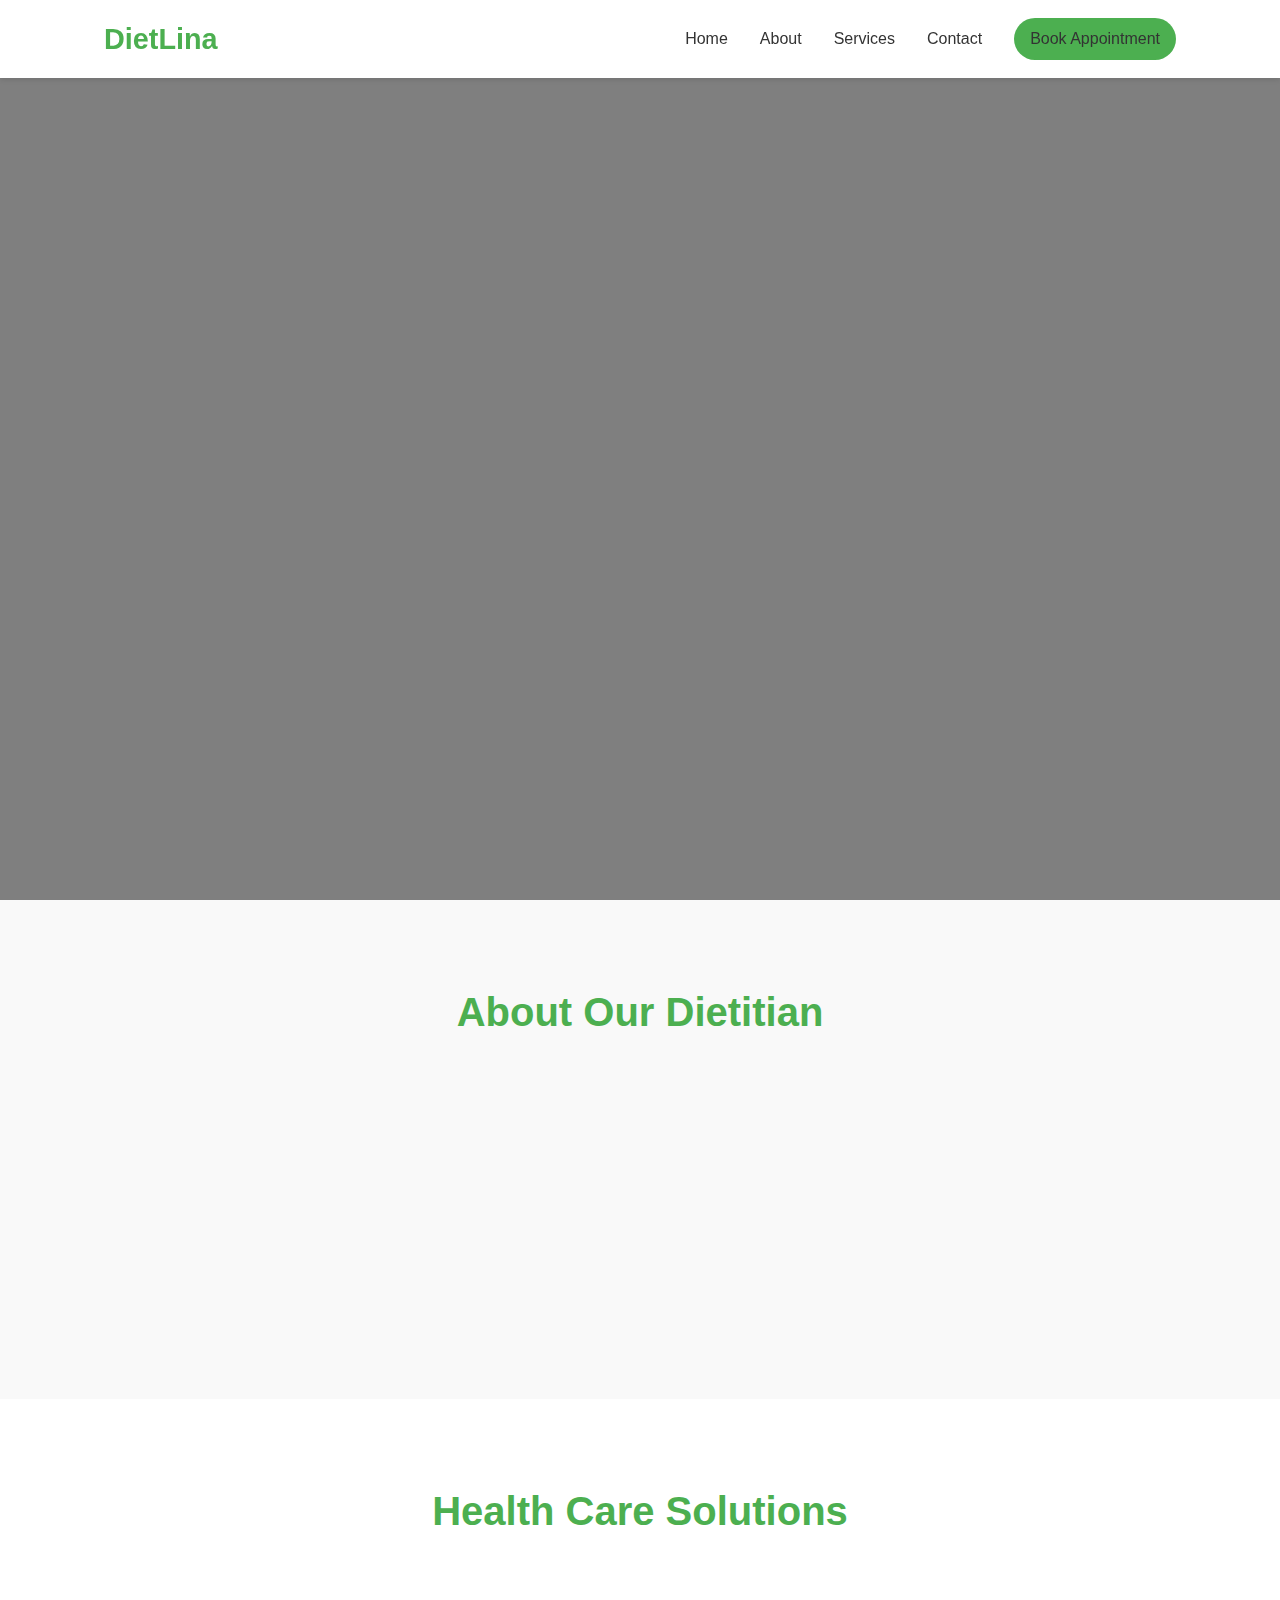
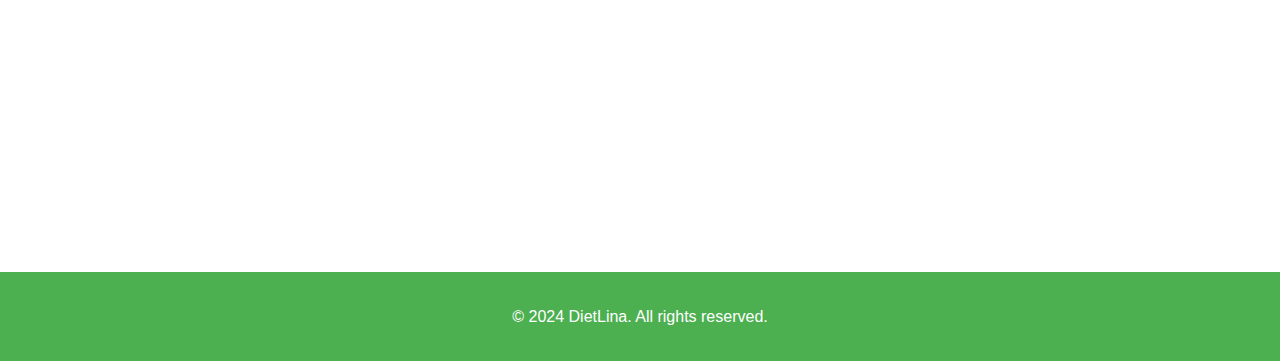
<file: index.html>
<!DOCTYPE html>
<html lang="en">
<head>
    <meta charset="UTF-8">
    <meta name="viewport" content="width=device-width, initial-scale=1.0">
    <title>DietLina - Professional Dietitian Services</title>
    <link rel="stylesheet" href="styles.css">
    <link rel="stylesheet" href="https://cdnjs.cloudflare.com/ajax/libs/font-awesome/6.0.0/css/all.min.css">
</head>
<body>
    <header>
        <nav>
            <div class="logo">DietLina</div>
            <button class="mobile-menu-btn" aria-label="Toggle menu">
                <span class="burger-line"></span>
                <span class="burger-line"></span>
                <span class="burger-line"></span>
            </button>
            <ul class="nav-links">
                <li><a href="index.html">Home</a></li>
                <li><a href="index.html#about">About</a></li>
                <li><a href="index.html#services">Services</a></li>
                <li><a href="index.html#contact">Contact</a></li>
                <li id="book"><a href="book.html">Book Appointment</a></li>
            </ul>
        </nav>
    </header>

    <main>
        <section id="home" class="hero">
            <div class="hero-content">
                <h1 class="animate-text" data-text="An apple a day keeps the doctor away, let me show you the apple."></h1>
                <button class="cta-button" id="bookAppointment"><a href="book.html">Book an Appointment</a></button>
            </div>
        </section>

        <section id="about" class="dietitian-info">
            <div class="container">
                <h2>About Our Dietitian</h2>
                <div class="info-grid">
                    <div class="info-card">
                        <i class="fas fa-graduation-cap"></i>
                        <h3>Professional Expertise</h3>
                        <p>Certified nutritionist with over 10 years of experience in helping clients achieve their health goals.</p>
                    </div>
                    <div class="info-card">
                        <i class="fas fa-heart"></i>
                        <h3>Personalized Approach</h3>
                        <p>Customized diet plans tailored to your specific needs and lifestyle.</p>
                    </div>
                    <div class="info-card">
                        <i class="fas fa-chart-line"></i>
                        <h3>Proven Results</h3>
                        <p>Track record of successful client transformations and sustainable lifestyle changes.</p>
                    </div>
                </div>
            </div>
        </section>

        <section id="services" class="health-solutions">
            <div class="container">
                <h2>Health Care Solutions</h2>
                <div class="solutions-grid">
                    <div class="solution-card">
                        <i class="fas fa-weight"></i>
                        <h3>Weight Management</h3>
                        <p>Personalized weight loss and maintenance programs</p>
                    </div>
                    <div class="solution-card">
                        <i class="fas fa-apple-alt"></i>
                        <h3>Nutrition Counseling</h3>
                        <p>Expert guidance on healthy eating habits</p>
                    </div>
                    <div class="solution-card">
                        <i class="fas fa-running"></i>
                        <h3>Sports Nutrition</h3>
                        <p>Performance optimization for athletes</p>
                    </div>
                    <div class="solution-card">
                        <i class="fas fa-heartbeat"></i>
                        <h3>Medical Nutrition</h3>
                        <p>Specialized diets for medical conditions</p>
                    </div>
                </div>
            </div>
        </section>
    </main>

    <footer>
        <div class="container">
            <p>&copy; 2024 DietLina. All rights reserved.</p>
        </div>
    </footer>

    <script src="script.js"></script>
</body>
</html>
</file>
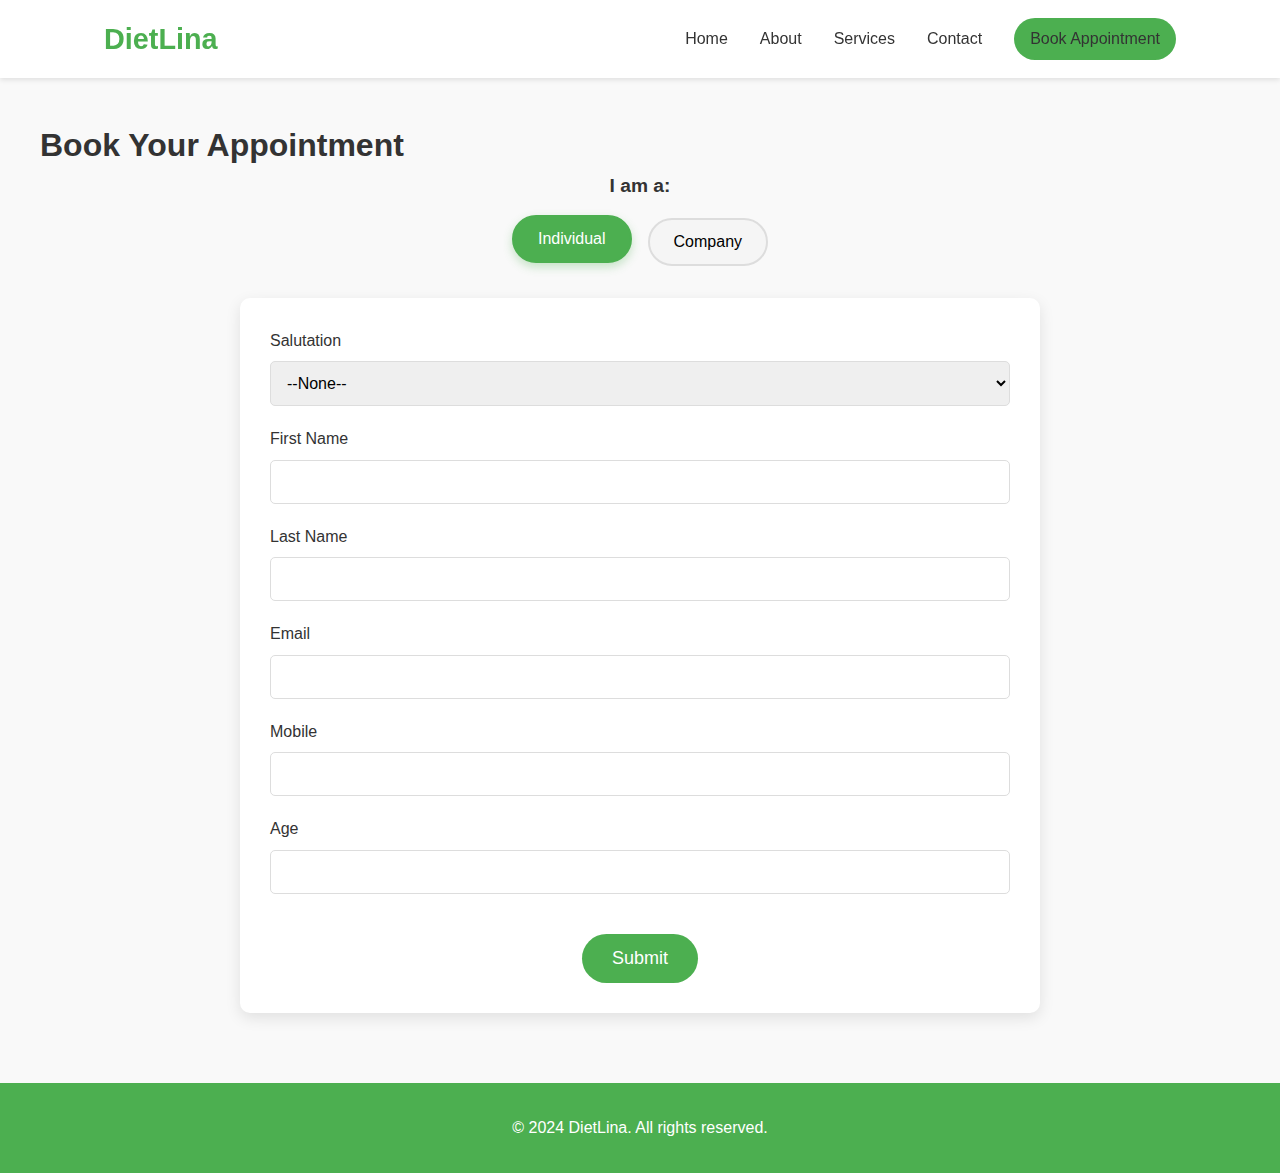
<file: book.html>
<!DOCTYPE html>
<html lang="en">
<head>
    <meta charset="UTF-8">
    <meta name="viewport" content="width=device-width, initial-scale=1.0">
    <title>Book Appointment - DietLina</title>
    <link rel="stylesheet" href="styles.css">
    <link rel="stylesheet" href="styles/book.css">
    <link rel="stylesheet" href="https://cdnjs.cloudflare.com/ajax/libs/font-awesome/6.0.0/css/all.min.css">
    <META HTTP-EQUIV="Content-type" CONTENT="text/html; charset=UTF-8">
</head>
<body>
    <header>
        <nav>
            <div class="logo">DietLina</div>
            <button class="mobile-menu-btn" aria-label="Toggle menu">
                <span class="burger-line"></span>
                <span class="burger-line"></span>
                <span class="burger-line"></span>
            </button>
            <ul class="nav-links">
                <li><a href="index.html">Home</a></li>
                <li><a href="index.html#about">About</a></li>
                <li><a href="index.html#services">Services</a></li>
                <li><a href="index.html#contact">Contact</a></li>
                <li id="book"><a href="book.html">Book Appointment</a></li>
            </ul>
        </nav>
    </header>

    <main class="booking-main">
        <div class="container">
            <h1>Book Your Appointment</h1>

            <META HTTP-EQUIV="Content-type" CONTENT="text/html; charset=UTF-8">
    
            <form action="https://webto.salesforce.com/servlet/servlet.WebToLead?encoding=UTF-8&orgId=00DgL000001hQBa" method="POST" onsubmit="return handleSubmit(event)">
            
                <input type=hidden name="oid" value="00DgL000001hQBa">
                <input type=hidden name="retURL" value="https://storied-dango-70bd03.netlify.app/thank-you">
                
                
                <label for="salutation">Salutation</label>
                <select  id="salutation" name="salutation">
                    <option value="">--None--</option>
                    <option value="Mr.">Mr.</option>
                    <option value="Ms.">Ms.</option>
                    <option value="Mrs.">Mrs.</option>
                </select><br>
                
                <label for="first_name">First Name</label><input  id="first_name" maxlength="40" name="first_name" size="20" type="text" /><br>
                
                <label for="last_name">Last Name</label><input  id="last_name" maxlength="80" name="last_name" size="20" type="text" /><br>
                
                <label for="company">Company</label><input  id="company" maxlength="40" name="company" size="20" type="text" /><br>
                
                <label for="email">Email</label><input  id="email" maxlength="80" name="email" size="20" type="text" /><br>
                
                <label for="phone">Phone</label><input  id="phone" maxlength="40" name="phone" size="20" type="text" /><br>
                
                <label for="mobile">Mobile</label><input  id="mobile" maxlength="40" name="mobile" size="20" type="text" /><br>
                
                <label for="00NgL00000nTTSD">Age</label>
                <input  id="00NgL00000nTTSD" name="00NgL00000nTTSD" size="20" type="text" /><br>
                
                <label for="00NgL00000nTXh7">Motive</label>
                <textarea  id="00NgL00000nTXh7" name="00NgL00000nTXh7" rows="3" type="text" wrap="soft"></textarea><br>
                
                <input type="submit" name="submit">
            
            </form>
    
    
    
        </div>
    </main>

    <footer>
        <div class="container">
            <p>&copy; 2024 DietLina. All rights reserved.</p>
        </div>
    </footer>

    <script src="script.js"></script>
    <script src="scripts/book.js"></script>
    <script>
        function handleSubmit(event) {
            // Allow the form to submit to Salesforce
            // The retURL will handle the redirect to thank-you.html
            return true;
        }
    </script>
</body>
</html>
</file>
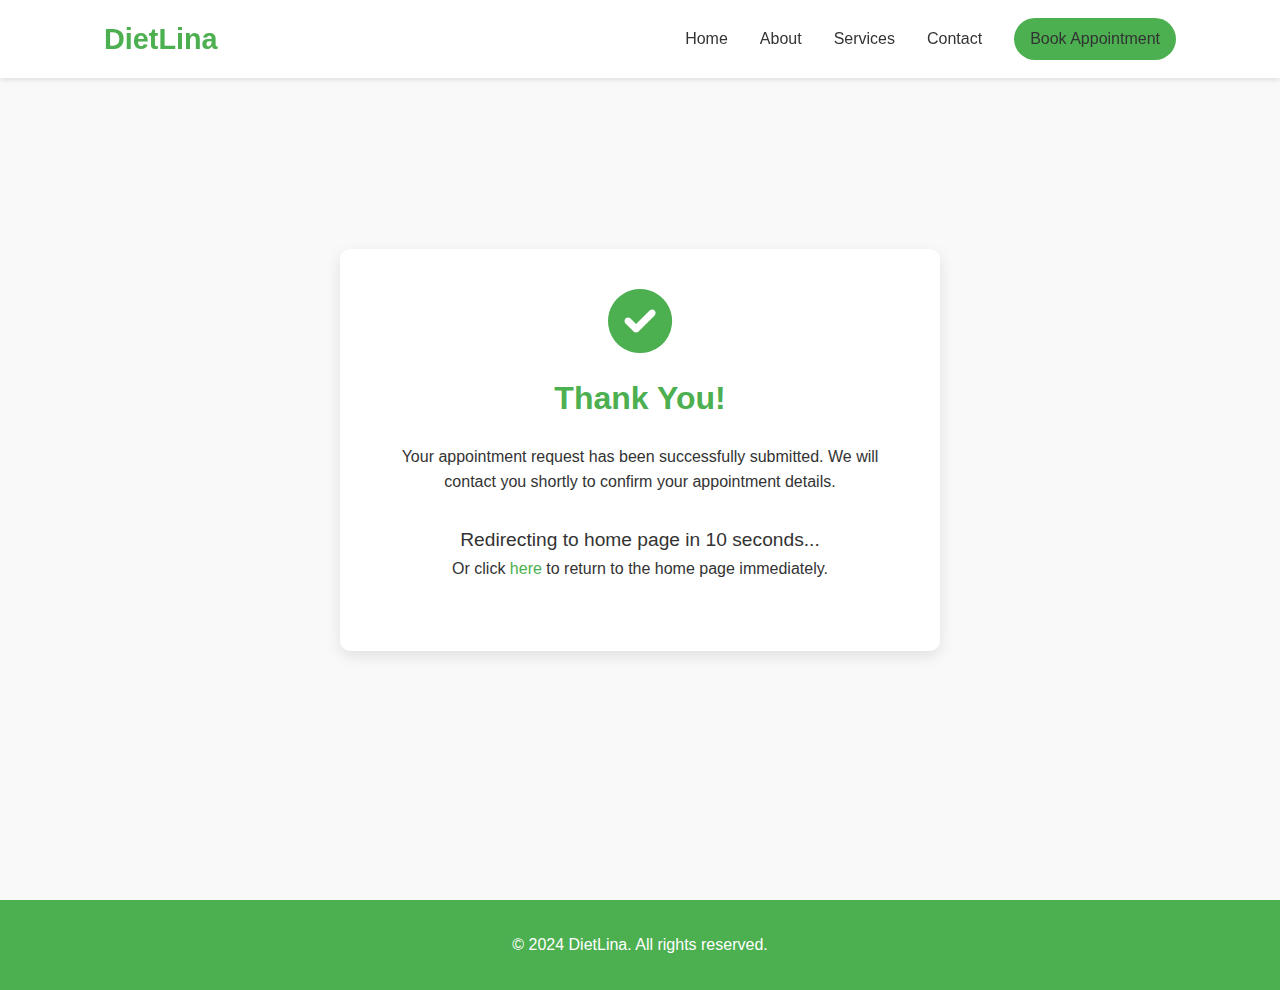
<file: thank-you.html>
<!DOCTYPE html>
<html lang="en">
<head>
    <meta charset="UTF-8">
    <meta name="viewport" content="width=device-width, initial-scale=1.0">
    <title>Thank You - DietLina</title>
    <link rel="stylesheet" href="styles.css">
    <link rel="stylesheet" href="https://cdnjs.cloudflare.com/ajax/libs/font-awesome/6.0.0/css/all.min.css">
    <style>
        .thank-you-container {
            min-height: 100vh;
            display: flex;
            flex-direction: column;
            justify-content: center;
            align-items: center;
            text-align: center;
            padding: 20px;
            background-color: var(--light-bg);
        }

        .thank-you-content {
            background: var(--white);
            padding: 40px;
            border-radius: 10px;
            box-shadow: 0 5px 15px rgba(0,0,0,0.1);
            max-width: 600px;
            width: 100%;
        }

        .thank-you-icon {
            font-size: 4rem;
            color: var(--primary-color);
            margin-bottom: 20px;
        }

        .thank-you-content h1 {
            color: var(--primary-color);
            margin-bottom: 20px;
        }

        .thank-you-content p {
            margin-bottom: 30px;
            color: var(--text-color);
        }

        .countdown {
            font-size: 1.2rem;
            color: var(--text-color);
            margin-top: 20px;
        }

        .redirect-link {
            color: var(--primary-color);
            text-decoration: none;
            font-weight: 500;
        }

        .redirect-link:hover {
            text-decoration: underline;
        }

        @media (max-width: 768px) {
            .thank-you-content {
                padding: 30px;
            }

            .thank-you-icon {
                font-size: 3rem;
            }
        }
    </style>
</head>
<body>
    <header>
        <nav>
            <div class="logo">DietLina</div>
            <button class="mobile-menu-btn" aria-label="Toggle menu">
                <span class="burger-line"></span>
                <span class="burger-line"></span>
                <span class="burger-line"></span>
            </button>
            <ul class="nav-links">
                <li><a href="index.html">Home</a></li>
                <li><a href="index.html#about">About</a></li>
                <li><a href="index.html#services">Services</a></li>
                <li><a href="index.html#contact">Contact</a></li>
                <li id="book"><a href="book.html">Book Appointment</a></li>
            </ul>
        </nav>
    </header>

    <main class="thank-you-container">
        <div class="thank-you-content">
            <i class="fas fa-check-circle thank-you-icon"></i>
            <h1>Thank You!</h1>
            <p>Your appointment request has been successfully submitted. We will contact you shortly to confirm your appointment details.</p>
            <div class="countdown">Redirecting to home page in <span id="countdown">10</span> seconds...</div>
            <p>Or click <a href="index.html" class="redirect-link">here</a> to return to the home page immediately.</p>
        </div>
    </main>

    <footer>
        <div class="container">
            <p>&copy; 2024 DietLina. All rights reserved.</p>
        </div>
    </footer>

    <script>
        document.addEventListener('DOMContentLoaded', () => {
            let timeLeft = 10;
            const countdownElement = document.getElementById('countdown');
            
            const timer = setInterval(() => {
                timeLeft--;
                countdownElement.textContent = timeLeft;
                
                if (timeLeft <= 0) {
                    clearInterval(timer);
                    window.location.href = 'index.html';
                }
            }, 1000);
        });
    </script>
    <script src="script.js"></script>
</body>
</html>
</file>
<file: styles/book.css>
.booking-main {
    padding: 120px 20px 40px;
    min-height: 100vh;
    background-color: var(--light-bg);
}

/* User Type Toggle */
.user-type-toggle {
    max-width: 800px;
    margin: 0 auto 1.5rem;
    text-align: center;
}

.user-type-toggle h2 {
    margin-bottom: 1rem;
    font-size: 1.2rem;
    color: var(--text-color);
}

.toggle-container {
    display: flex;
    justify-content: center;
    gap: 1rem;
    margin-bottom: 2rem;
}

.toggle-btn {
    padding: 0.8rem 1.5rem;
    background-color: #f5f5f5;
    border: 2px solid #ddd;
    border-radius: 50px;
    font-size: 1rem;
    font-weight: 500;
    cursor: pointer;
    transition: all 0.3s ease;
}

.toggle-btn.active {
    background-color: var(--primary-color);
    border-color: var(--primary-color);
    color: white;
    transform: translateY(-3px);
    box-shadow: 0 4px 10px rgba(76, 175, 80, 0.3);
}

.toggle-btn:hover:not(.active) {
    background-color: #e9e9e9;
    transform: translateY(-2px);
}

/* Form styling */
form {
    max-width: 800px;
    margin: 30px auto;
    padding: 30px;
    background: var(--white);
    border-radius: 10px;
    box-shadow: 0 5px 15px rgba(0,0,0,0.1);
}

form label {
    display: block;
    margin-bottom: 8px;
    font-weight: 500;
    color: var(--text-color);
}

form select,
form input[type="text"],
form textarea {
    width: 100%;
    padding: 12px;
    margin-bottom: 20px;
    border: 1px solid #ddd;
    border-radius: 5px;
    font-size: 16px;
    transition: all 0.3s ease;
}

form select:focus,
form input[type="text"]:focus,
form textarea:focus {
    outline: none;
    border-color: var(--primary-color);
    box-shadow: 0 0 0 3px rgba(76, 175, 80, 0.1);
}

form input[type="submit"] {
    background: var(--primary-color);
    color: var(--white);
    padding: 14px 30px;
    border: none;
    border-radius: 50px;
    font-size: 18px;
    cursor: pointer;
    transition: all 0.3s ease;
    margin-top: 20px;
    width: auto;
    display: block;
    margin-left: auto;
    margin-right: auto;
}

form input[type="submit"]:hover {
    background: var(--secondary-color);
    transform: translateY(-2px);
    box-shadow: 0 5px 15px rgba(0,0,0,0.2);
}

/* Field groups */
.field-group {
    transition: all 0.3s ease;
    overflow: hidden;
    max-height: 500px;
    opacity: 1;
}

.field-group.hidden {
    max-height: 0;
    opacity: 0;
    margin: 0;
    padding: 0;
    pointer-events: none;
}

/* Error styling */
.error-message {
    color: #e74c3c;
    font-size: 14px;
    margin-top: -15px;
    margin-bottom: 15px;
    display: block;
}

input.error,
select.error,
textarea.error {
    border-color: #e74c3c !important;
    background-color: rgba(231, 76, 60, 0.05);
}

/* Animation for field transitions */
@keyframes shake {
    0%, 100% { transform: translateX(0); }
    10%, 30%, 50%, 70%, 90% { transform: translateX(-5px); }
    20%, 40%, 60%, 80% { transform: translateX(5px); }
}

.shake {
    animation: shake 0.6s cubic-bezier(.36,.07,.19,.97) both;
}

/* Responsive adjustments */
@media (max-width: 992px) {
    .booking-main {
        padding: 100px 20px 30px;
    }
    
    form {
        padding: 25px;
    }
    
    .toggle-container {
        gap: 0.8rem;
    }
    
    .toggle-btn {
        padding: 0.7rem 1.2rem;
        font-size: 0.95rem;
    }
}

@media (max-width: 768px) {
    .booking-main {
        padding: 80px 15px 20px;
    }
    
    form {
        padding: 20px;
        margin: 20px auto;
    }
    
    .toggle-container {
        flex-direction: column;
        align-items: center;
        gap: 0.5rem;
    }
    
    .toggle-btn {
        width: 200px;
    }
    
    form select,
    form input[type="text"],
    form textarea {
        padding: 10px;
        font-size: 15px;
    }
    
    form input[type="submit"] {
        padding: 12px 25px;
        font-size: 16px;
        width: 100%;
    }
}

@media (max-width: 576px) {
    .booking-main {
        padding: 70px 10px 15px;
    }
    
    form {
        padding: 15px;
    }
    
    .user-type-toggle h2 {
        font-size: 1.1rem;
    }
    
    form label {
        font-size: 0.9rem;
    }
    
    form select,
    form input[type="text"],
    form textarea {
        padding: 8px;
        font-size: 14px;
        margin-bottom: 15px;
    }
    
    form input[type="submit"] {
        padding: 10px 20px;
        font-size: 15px;
    }
}
</file>
<file: styles.css>
/* Reset and Base Styles */
* {
    margin: 0;
    padding: 0;
    box-sizing: border-box;
}

:root {
    --primary-color: #4CAF50;
    --secondary-color: #2E7D32;
    --text-color: #333;
    --light-bg: #f9f9f9;
    --white: #ffffff;
}

body {
    font-family: 'Segoe UI', Tahoma, Geneva, Verdana, sans-serif;
    line-height: 1.6;
    color: var(--text-color);
}

/* Navigation */
header {
    position: fixed;
    width: 100%;
    top: 0;
    z-index: 1000;
    background: var(--white);
    box-shadow: 0 2px 5px rgba(0,0,0,0.1);
}

nav {
    display: flex;
    justify-content: space-between;
    align-items: center;
    padding: 1rem 5%;
    max-width: 1200px;
    margin: 0 auto;
}

.logo {
    font-size: 1.8rem;
    font-weight: bold;
    color: var(--primary-color);
}

.nav-links {
    display: flex;
    align-items: center;
    list-style: none;
    gap: 2rem;
}

#book {
    background-color: var(--primary-color);
    color: var(--white);
    padding: 0.5rem 1rem;
    border-radius: 50px;
}

.nav-links a {
    text-decoration: none;
    color: var(--text-color);
    font-weight: 500;
    transition: color 0.3s ease;
}

.nav-links a:hover {
    color: var(--primary-color);
}

#book:hover {
    background-color: var(--secondary-color);
}

/* Hero Section */
.hero {
    height: 100vh;
    background: linear-gradient(rgba(0,0,0,0.5), rgba(0,0,0,0.5)), url('https://images.unsplash.com/photo-1505576399279-565b52d4ac71?ixlib=rb-1.2.1&auto=format&fit=crop&w=1350&q=80');
    background-size: cover;
    background-position: center;
    display: flex;
    align-items: center;
    justify-content: center;
    text-align: center;
    padding: 0 2rem;
}

.hero-content {
    max-width: 800px;
    color: var(--white);
}

.hero h1 {
    font-size: 3rem;
    margin-bottom: 2rem;
    opacity: 0;
    transform: translateY(20px);
    animation: fadeInUp 1s ease forwards;
}

.cta-button {
    padding: 1rem 2rem;
    font-size: 1.2rem;
    background: var(--primary-color);
    color: var(--white);
    border: none;
    border-radius: 50px;
    cursor: pointer;
    transition: all 0.3s ease;
    opacity: 0;
    transform: translateY(20px);
    animation: fadeInUp 1s ease forwards 0.5s;
}

.cta-button a {
    text-decoration: none;
    color: var(--white);
}

.cta-button:hover {
    background: var(--secondary-color);
    transform: translateY(-3px);
    box-shadow: 0 5px 15px rgba(0,0,0,0.2);
}

/* About Section */
.dietitian-info {
    padding: 5rem 2rem;
    background: var(--light-bg);
}

.container {
    max-width: 1200px;
    margin: 0 auto;
}

h2 {
    text-align: center;
    margin-bottom: 3rem;
    font-size: 2.5rem;
    color: var(--primary-color);
}

.info-grid {
    display: grid;
    grid-template-columns: repeat(auto-fit, minmax(300px, 1fr));
    gap: 2rem;
}

.info-card {
    background: var(--white);
    padding: 2rem;
    border-radius: 10px;
    text-align: center;
    box-shadow: 0 5px 15px rgba(0,0,0,0.1);
    transition: transform 0.3s ease;
}

.info-card:hover {
    transform: translateY(-10px);
}

.info-card i {
    font-size: 2.5rem;
    color: var(--primary-color);
    margin-bottom: 1rem;
}

/* Health Solutions Section */
.health-solutions {
    padding: 5rem 2rem;
}

.solutions-grid {
    display: grid;
    grid-template-columns: repeat(auto-fit, minmax(250px, 1fr));
    gap: 2rem;
}

.solution-card {
    background: var(--white);
    padding: 2rem;
    border-radius: 10px;
    text-align: center;
    box-shadow: 0 5px 15px rgba(0,0,0,0.1);
    transition: all 0.3s ease;
}

.solution-card:hover {
    transform: translateY(-10px);
    background: var(--primary-color);
    color: var(--white);
}

.solution-card:hover i {
    color: var(--white);
}

.solution-card i {
    font-size: 2.5rem;
    color: var(--primary-color);
    margin-bottom: 1rem;
}

/* Footer */
footer {
    background: var(--primary-color);
    color: var(--white);
    padding: 2rem;
    text-align: center;
}

/* Animations */
@keyframes fadeInUp {
    from {
        opacity: 0;
        transform: translateY(20px);
    }
    to {
        opacity: 1;
        transform: translateY(0);
    }
}

/* Responsive Design */
@media (max-width: 1200px) {
    .container {
        padding: 0 2rem;
    }
    
    .hero h1 {
        font-size: 2.5rem;
    }
    
    .info-grid, .solutions-grid {
        grid-template-columns: repeat(2, 1fr);
    }
}

@media (max-width: 992px) {
    .hero h1 {
        font-size: 2.2rem;
    }
    
    .info-card, .solution-card {
        padding: 1.5rem;
    }
    
    .dietitian-info, .health-solutions {
        padding: 4rem 1rem;
    }
}

@media (max-width: 768px) {
    .hero h1 {
        font-size: 2rem;
    }
    
    .nav-links {
        display: none;
        position: fixed;
        top: 0;
        right: 0;
        width: 100%;
        height: 100vh;
        background: var(--white);
        flex-direction: column;
        padding: 2rem;
        gap: 1rem;
        z-index: 1000;
    }
    
    .nav-links.active {
        display: flex;
    }
    
    .nav-links li {
        width: 100%;
        text-align: center;
    }
    
    #book {
        width: 100%;
        margin-top: 1rem;
    }
    
    .info-grid, .solutions-grid {
        grid-template-columns: 1fr;
    }
    
    .mobile-menu-btn {
        display: block;
        background: none;
        border: none;
        font-size: 1.5rem;
        cursor: pointer;
        color: var(--primary-color);
    }
    
    .close-menu-btn {
        position: absolute;
        top: 1rem;
        right: 1rem;
        background: none;
        border: none;
        font-size: 1.5rem;
        cursor: pointer;
        color: var(--primary-color);
    }
}

@media (max-width: 576px) {
    .hero h1 {
        font-size: 1.8rem;
    }
    
    .cta-button {
        padding: 0.8rem 1.5rem;
        font-size: 1rem;
    }
    
    .info-card, .solution-card {
        padding: 1rem;
    }
    
    h2 {
        font-size: 2rem;
    }
}

/* Mobile Menu Button */
.mobile-menu-btn {
    display: none;
    background: none;
    border: none;
    cursor: pointer;
    padding: 0.5rem;
    z-index: 1001;
    position: relative;
}

.burger-line {
    display: block;
    width: 25px;
    height: 3px;
    background-color: var(--text-color);
    margin: 5px 0;
    transition: all 0.3s ease;
    transform-origin: center;
}

/* Mobile Navigation */
@media (max-width: 768px) {
    .mobile-menu-btn {
        display: block;
    }

    .nav-links {
        position: fixed;
        top: 0;
        right: -100%;
        width: 70%;
        height: 100vh;
        background: var(--white);
        flex-direction: column;
        justify-content: center;
        padding: 2rem;
        transition: right 0.3s ease;
        box-shadow: -2px 0 5px rgba(0,0,0,0.1);
        z-index: 1000;
    }

    .nav-links.active {
        right: 0;
    }

    .nav-links li {
        width: 100%;
        text-align: center;
        margin: 1rem 0;
        opacity: 0;
        transform: translateX(20px);
        transition: all 0.3s ease;
    }

    .nav-links.active li {
        opacity: 1;
        transform: translateX(0);
    }

    .nav-links li:nth-child(1) { transition-delay: 0.1s; }
    .nav-links li:nth-child(2) { transition-delay: 0.2s; }
    .nav-links li:nth-child(3) { transition-delay: 0.3s; }
    .nav-links li:nth-child(4) { transition-delay: 0.4s; }
    .nav-links li:nth-child(5) { transition-delay: 0.5s; }

    #book {
        width: 100%;
        margin-top: 1rem;
    }

    /* Burger menu animation */
    .mobile-menu-btn.active .burger-line:nth-child(1) {
        transform: translateY(8px) rotate(45deg);
    }

    .mobile-menu-btn.active .burger-line:nth-child(2) {
        opacity: 0;
    }

    .mobile-menu-btn.active .burger-line:nth-child(3) {
        transform: translateY(-8px) rotate(-45deg);
    }
}
</file>
